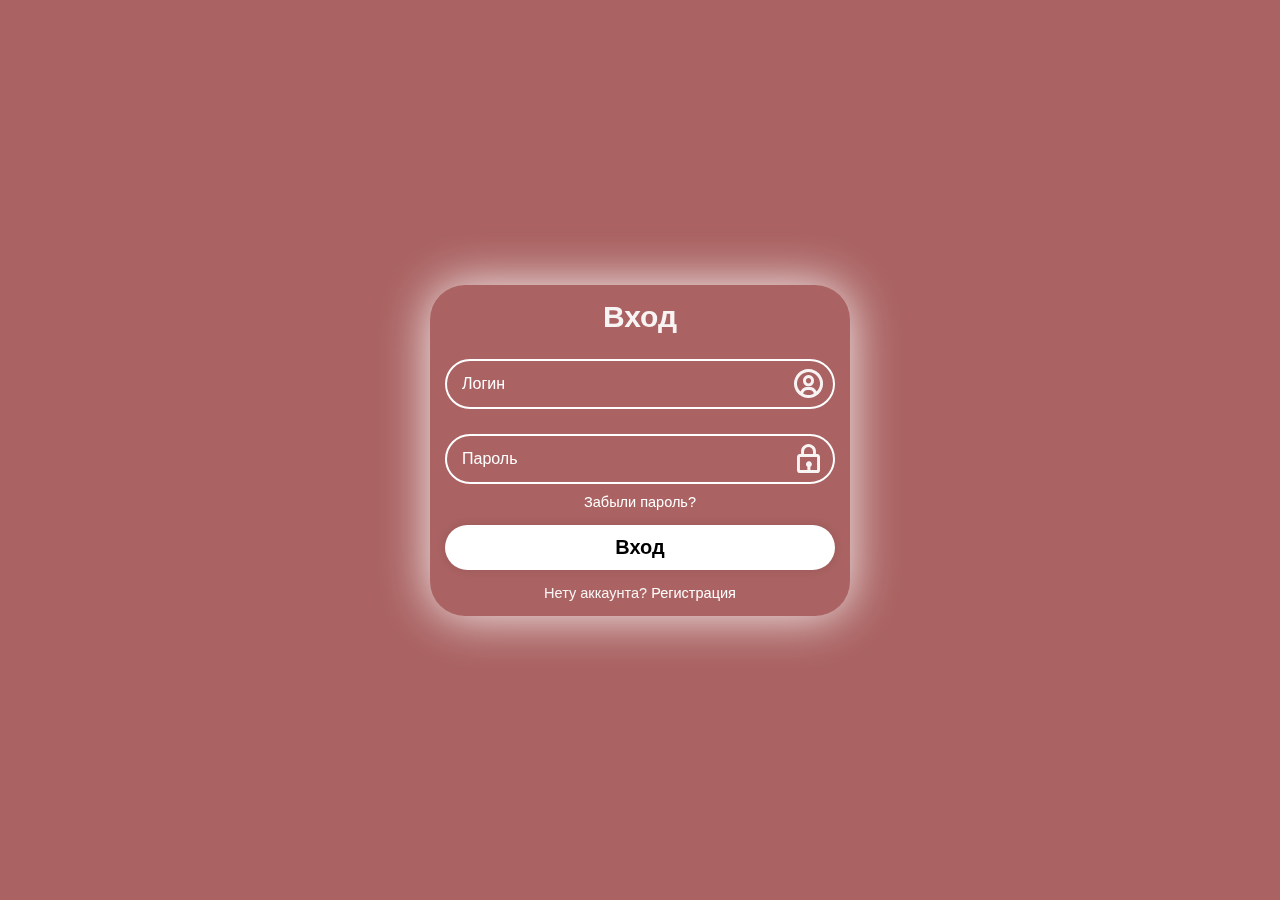
<file: index.html>
<!DOCTYPE html>
<html lang="en">
<head>
    <meta charset="UTF-8">
    <meta name="viewport" content="width=device-width, initial-scale=1.0">
    <title>ЕНТ</title>
    <link rel="stylesheet" href="newstyleforindex.css">
    <link rel="stylesheet" href="https://unpkg.com/boxicons@2.1.4/css/boxicons.min.css">
    <link rel="shortcut icon" href="icon.ico" type="image/x-icon">
</head>
<body>
    <header>
        <div class="header"></div>
    </header>
    <div class="login">
        <form id="login-form">
            <h1>Вход</h1>
            <div class="input-box">
                <input type="text" placeholder="Логин" id="username">
                <i class='bx bx-user-circle'></i>
            </div>

            <div class="input-box"> 
                <input type="password" placeholder="Пароль" id="password">
                <i class='bx bx-lock'></i>
            </div>

            <div class="remember">
                <a href="Ссылка на востоновление">Забыли пароль?</a>
            </div>

            <button type="submit" class="btn" id="signup-button">Вход</button>
            
            <div class="register">
                <p>Нету аккаунта?  <a href="register.html">Регистрация</a></p>
            </div>
        </form>
    </div>

    <footer>
    </footer>
    <script src="main.js"></script>
</body>
</html>
</file>
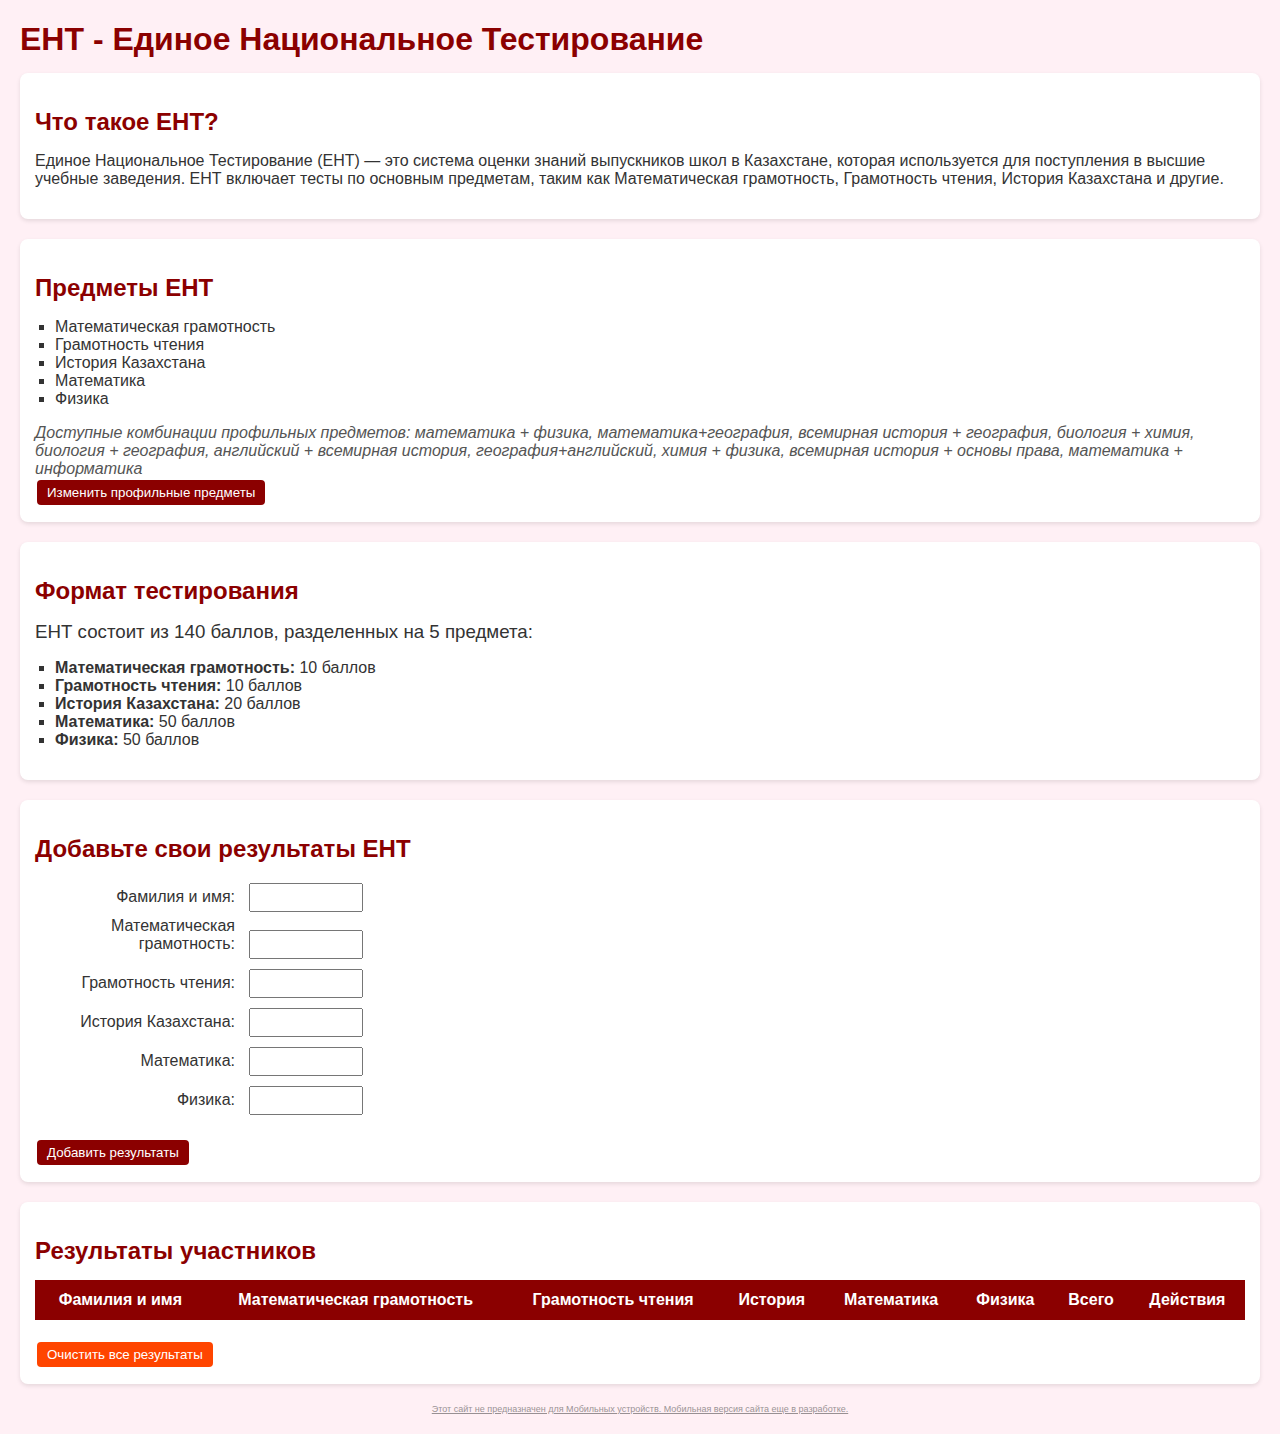
<file: ent.html>
<!DOCTYPE html>
<html lang="ru">
<head>
    <meta charset="UTF-8">
    <meta name="viewport" content="width=device-width, initial-scale=1.0">
    <title>ЕНТ - Результаты</title>
    <link rel="stylesheet" href="asd.css">
    <link rel="shortcut icon" href="icon.ico" type="image/x-icon">
</head>
<body>
    <h1>ЕНТ - Единое Национальное Тестирование</h1>

    <div class="info-section">
        <h2>Что такое ЕНТ?</h2>
        <p><h4>Единое Национальное Тестирование (ЕНТ) — это система оценки знаний выпускников школ в Казахстане,
        которая используется для поступления в высшие учебные заведения. ЕНТ включает тесты по основным предметам,
        таким как Математическая грамотность, Грамотность чтения, История Казахстана и другие.</h4></p>
    </div>

    <div class="info-section">
        <h2>Предметы ЕНТ</h2>
        <ul id="subjectsList">
            <li>Математическая грамотность</li>
            <li>Грамотность чтения</li>
            <li>История Казахстана</li>
            <li>Математика</li>
            <li>Физика</li>
        </ul>
        <div class="profile-combinations">
            Доступные комбинации профильных предметов: математика + физика, математика+география, 
            всемирная история + география, биология + химия, биология + география, 
            английский + всемирная история, география+английский, химия + физика,
            всемирная история + основы права, математика + информатика
        </div>
        <button class="edit-btn" id="editProfileSubjectsBtn">Изменить профильные предметы</button>
    </div>

    <div class="settings-panel" id="profileSubjectsPanel">
        <h3>Выбор профильных предметов</h3>
        <p>Выберите 2 предмета, которые будут профильными (по 50 баллов):</p>
        <div class="subject-option">
            <input type="checkbox" id="mathCheckbox" checked>
            <label for="mathCheckbox">Математика</label>
        </div>
        <div class="subject-option">
            <input type="checkbox" id="physicsCheckbox" checked>
            <label for="physicsCheckbox">Физика</label>
        </div>
        <div class="subject-option">
            <input type="checkbox" id="geographyCheckbox">
            <label for="geographyCheckbox">География</label>
        </div>
        <div class="subject-option">
            <input type="checkbox" id="worldHistoryCheckbox">
            <label for="worldHistoryCheckbox">Всемирная история</label>
        </div>
        <div class="subject-option">
            <input type="checkbox" id="biologyCheckbox">
            <label for="biologyCheckbox">Биология</label>
        </div>
        <div class="subject-option">
            <input type="checkbox" id="chemistryCheckbox">
            <label for="chemistryCheckbox">Химия</label>
        </div>
        <div class="subject-option">
            <input type="checkbox" id="englishCheckbox">
            <label for="englishCheckbox">Английский язык</label>
        </div>
        <div class="subject-option">
            <input type="checkbox" id="lawCheckbox">
            <label for="lawCheckbox">Основы права</label>
        </div>
        <div class="subject-option">
            <input type="checkbox" id="informaticsCheckbox">
            <label for="informaticsCheckbox">Информатика</label>
        </div>
        <br>
        <button class="submit-btn" id="saveProfileSubjectsBtn">Сохранить</button>
        <button class="clear-btn" id="cancelProfileSubjectsBtn">Отмена</button>
    </div>

    <div class="info-section">
        <h2>Формат тестирования</h2>
        <p><h3>ЕНТ состоит из <span id="totalMaxScore">140</span> баллов, разделенных на 5 предмета:</h3></p>
        <ul>
            <li><strong>Математическая грамотность:</strong> 10 баллов</li>
            <li><strong>Грамотность чтения:</strong> 10 баллов</li>
            <li><strong>История Казахстана:</strong> 20 баллов</li>
            <li><strong id="firstProfileSubject">Математика:</strong> 50 баллов</li>
            <li><strong id="secondProfileSubject">Физика:</strong> 50 баллов</li>
        </ul>
    </div>

    <div class="info-section">
        <h2>Добавьте свои результаты ЕНТ</h2>
        <form id="entResultsForm">
            <label for="studentName">Фамилия и имя:</label>
            <input type="text" id="studentName" name="studentName" required>
            <br>
            <label for="mathLitScore">Математическая грамотность:</label>
            <input type="number" id="mathLitScore" name="mathLitScore" min="0" max="10" required>
            <br>
            <label for="readingScore">Грамотность чтения:</label>
            <input type="number" id="readingScore" name="readingScore" min="0" max="10" required>
            <br>
            <label for="historyScore">История Казахстана:</label>
            <input type="number" id="historyScore" name="historyScore" min="0" max="20" required>
            <br>
            <label for="firstProfileScore" id="firstProfileLabel">Математика:</label>
            <input type="number" id="firstProfileScore" name="firstProfileScore" min="0" max="50" required>
            <br>
            <label for="secondProfileScore" id="secondProfileLabel">Физика:</label>
            <input type="number" id="secondProfileScore" name="secondProfileScore" min="0" max="50" required>
            <br><br>
            <button type="submit" class="submit-btn">Добавить результаты</button>
        </form>
    </div>

    <div class="info-section">
        <h2>Результаты участников</h2>
        <table>
            <thead>
                <tr>
                    <th>Фамилия и имя</th>
                    <th>Математическая грамотность</th>
                    <th>Грамотность чтения </th>
                    <th>История</th>
                    <th id="firstProfileHeader">Математика</th>
                    <th id="secondProfileHeader">Физика</th>
                    <th>Всего</th>
                    <th>Действия</th>
                </tr>
            </thead>
            
            <tbody id="entResultsTable">
                <!-- Результаты будут добавляться сюда -->
            </tbody>
        </table>
        <button class="clear-btn" id="clearEntResultsBtn">Очистить все результаты</button>
    </div>

    <u class="support"><center>Этот сайт не предназначен для Мобильных устройств. 
        Мобильная версия сайта еще в разработке.</center>
    </u>

    <script src="main2.js"></script>
</body>
</html>
</file>
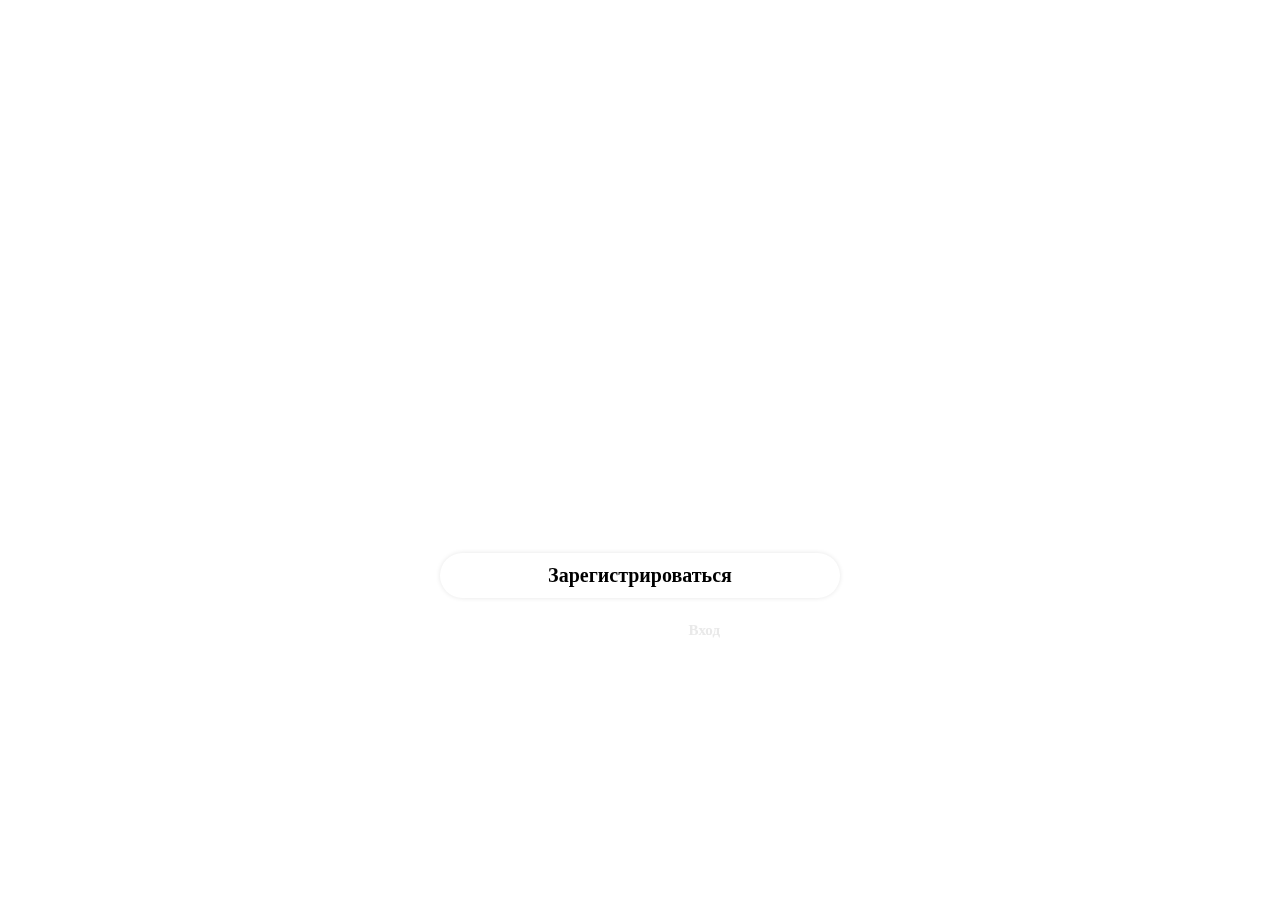
<file: register.html>
<!DOCTYPE html>
<html lang="en">
<head>
    <meta charset="UTF-8">
    <meta name="viewport" content="width=device-width, initial-scale=1.0">
    <title>Регистрация</title>
    <link rel="stylesheet" href="register.css">
    <link rel="icon" href="icon.ico">
    <link rel="stylesheet" href="https://unpkg.com/boxicons@2.1.4/css/boxicons.min.css">
</head>
<body>
    <div class="register-container">
        <h1>Создать аккаунт</h1>
        <form id="register-form">
            <div class="form-group">
                <input type="text" id="username" name="username" placeholder="Логин" required>
                <i class='bx bx-user-circle'></i>
            </div>
            <div class="form-group">
                <input type="email" id="email" name="email" placeholder="Email" required>
                <i class='bx bx-envelope'></i>
            </div>
            <div class="form-group">
                <input type="password" id="password" name="password" placeholder="Пароль" required>
                <i class='bx bx-lock'></i>
            </div>
            <button type="submit" class="register-btn">Зарегистрироваться</button>
        </form>
        <div class="footer">
            У вас есть аккаунт? <a href="index.html">Вход</a>
        </div>
    </div>
    <script src="register.js"></script>
</body>
</html>
</file>
<file: newstyleforindex.css>
*{
    margin: 0;
    padding: 0;
    box-sizing: border-box;
    font-family: cursive, sans-serif;
}

body{
    min-height: 100vh;
    display: flex;
    align-items: center;
    justify-content: center;
    background-color: rgb(170, 98, 98);
    background-image: url(https://kartinki.pics/pics/uploads/posts/2022-08/1661499085_1-kartinkin-net-p-fon-dlya-saita-krasivo-1.jpg);
    background-size: cover;
    background-position: center;
}

.login{
    width: 420px;
    box-shadow: 0 0 50px;
    color: rgba(255, 255, 255, 0.932);
    border-radius: 35px;
    padding: 15px 15px 15px 15px;
    backdrop-filter: blur(5px);
    /* background-color: rgb(169, 72, 72); */
}

.login h1{
    font-size: 30px;
    text-align: center;
}

.login .input-box{
    width: 100%;
    height: 50px;
    margin: 25px 0;
    position: relative;
}

.input-box input{
    width: 100%;
    height: 100%;
    background: transparent;
    border: none;
    border: 2px solid white;
    border-radius: 50px;
    font-size: 16px;
    color: #ffffff;
    padding: 20px 20px 20px 15px;
}

input:focus{
    outline: none;
    border-color: rgb(115, 53, 139);
}

.input-box input::placeholder{
    color: #ffffff;
}

.input-box i{
    position: absolute;
    right: 9px;
    top: 14%;
    font-size: 35px;
}

.login .remember{
    display: flex;
    justify-content: center;
    font-size: 14.5px;
    margin: -15px 0 15px;
}

.remember a{
    color: #ffffff;
    text-decoration: none;
}

.remember a:hover{
    text-decoration: underline;
}

.login .btn{
    width: 100%;
    height: 45px;
    border-radius: 50px;
    border: none;
    outline: none;
    background: #fff;
    box-shadow: 0 0 10px rgb(0, 0, 0,.1);
    cursor: pointer;
    font-size: 20px;
    font-weight: 600;
}

.btn:hover{
    background-color: #9928b6;
}

.login .register{
    font-size: 14.5px;
    text-align: center;
    margin-top: 15px;
}

.register p a{
    color: #fff;
    text-decoration: none;
}

.register p a:hover{
    text-decoration: underline;
}

@media (max-width: 480px) {
    .register-container {
        padding: 1.5rem;
        margin: 0 1rem;
    }
    
    h1 {
        font-size: 24px;
    }
}
</file>
<file: asd.css>
body {
    font-family: cursive ,sans-serif ;
    margin: 20px;
    background-color: #FFF0F5;
    color: #333;
}

h1, h2 {
    color: #8B0000;
    margin-bottom: 15px;
}

h3, h4 {
    margin: 10px 0;
    font-weight: normal;
}

table {
    width: 100%;
    margin-bottom: 20px;
    border-collapse: collapse;
    background-color: #FFFFFF;
}

th, td {
    padding: 10px;
    border: 1px solid #8B0000;
    text-align: center;
}

th {
    background-color: #8B0000;
    color: #FFFFFF;
}

input[type="text"],
input[type="number"] {
    width: 100px;
    padding: 5px;
    margin: 5px 0;
}

.submit-btn, .clear-btn, .delete-btn, .edit-btn {
    padding: 5px 10px;
    color: #FFFFFF;
    border: none;
    cursor: pointer;
    margin: 2px;
    border-radius: 4px;
}

.submit-btn {
    background-color: #8B0000;
}

.clear-btn {
    background-color: #FF4500;
}

.delete-btn {
    background-color: #DC143C;
}

.edit-btn {
    background-color: #8B0000;
}

.submit-btn:hover, .clear-btn:hover, .delete-btn:hover, .edit-btn:hover {
    opacity: 0.9;
}

ul {
    list-style-type: square;
    padding-left: 20px;
}

label {
    display: inline-block;
    width: 200px;
    text-align: right;
    margin-right: 10px;
}

.info-section {
    background-color: #FFFFFF;
    padding: 15px;
    border-radius: 8px;
    margin-bottom: 20px;
    box-shadow: 0 2px 4px rgba(0, 0, 0, 0.1);
}

.settings-panel {
    background-color: #FFFFFF;
    padding: 15px;
    border-radius: 8px;
    margin-bottom: 20px;
    box-shadow: 0 2px 4px rgba(0, 0, 0, 0.1);
    display: none;
}

.subject-option {
    margin: 5px 0;
}

.profile-combinations {
    margin-top: 15px;
    font-style: italic;
    color: #555;
}

.support{
    opacity: 0.5;
    font-size: 9px;
}
</file>
<file: register.css>
*{
    font-family: cursive;
}

body {
    background-color:rgb(170, 98, 98);
    margin: 0;
    padding: 0;
    display: flex;
    justify-content: center;
    align-items: center;
    min-height: 100vh;
    color: #ffffff;
    background: url(https://kartinki.pics/pics/uploads/posts/2022-08/1661499085_1-kartinkin-net-p-fon-dlya-saita-krasivo-1.jpg);
    background-position: center;
    background-size: cover;
}

.register-container {
    padding: 2.5rem;
    border-radius: 50px;
    box-shadow: 0 5px 15px rgba(0, 0, 0, 0.1);
    width: 100%;
    max-width: 400px;
    text-align: center;
    backdrop-filter: blur(15px);    
    box-shadow: 0 0 75px;
}

h1 {
    color: #ffffff; 
    margin-bottom: 1.5rem;
    font-weight: 600;
}

.form-group {
    margin-bottom: 1.5rem;
    text-align: left;
}

.form-group input::placeholder{
    color: #fff;
}

.form-group i{
    position: relative;
    margin: 8px 0;
    position: absolute;
    font-size: 35px; 
    right: 50px;
    
}

input {
    width: 100%;
    padding: 12px 15px;
    border: 2px solid #fff;
    border-radius: 50px;
    background: transparent;
    font-size: 16px;
    color: #fff;
    box-sizing: border-box;
    transition: border-color 0.3s;
}

input:focus {
    outline: none;
    border-color: rgb(115, 53, 139);
}

.register-btn {
    width: 100%;
    height: 45px;
    border-radius: 50px;
    border: none;
    outline: none;
    background: #fff;
    box-shadow: 0 0 5px rgb(0, 0, 0,.1);
    cursor: pointer;
    font-size: 20px;
    font-weight: 600;
}

.register-btn:hover {
    background-color: #9928b6;
}

.footer {
    margin-top: 1.5rem;
    color: #ffffff;
    font-size: 15px;
}

.footer a {
    color: #e9e9e9;
    text-decoration: none;
    font-weight: 600;
}

.footer a:hover {
    text-decoration: underline;
}



/* Адаптивность для мобильных устройств */
@media (max-width: 480px) {
    .register-container {
        padding: 1.5rem;
        margin: 0 1rem;
    }
    
    h1 {
        font-size: 24px;
    }
}
</file>
